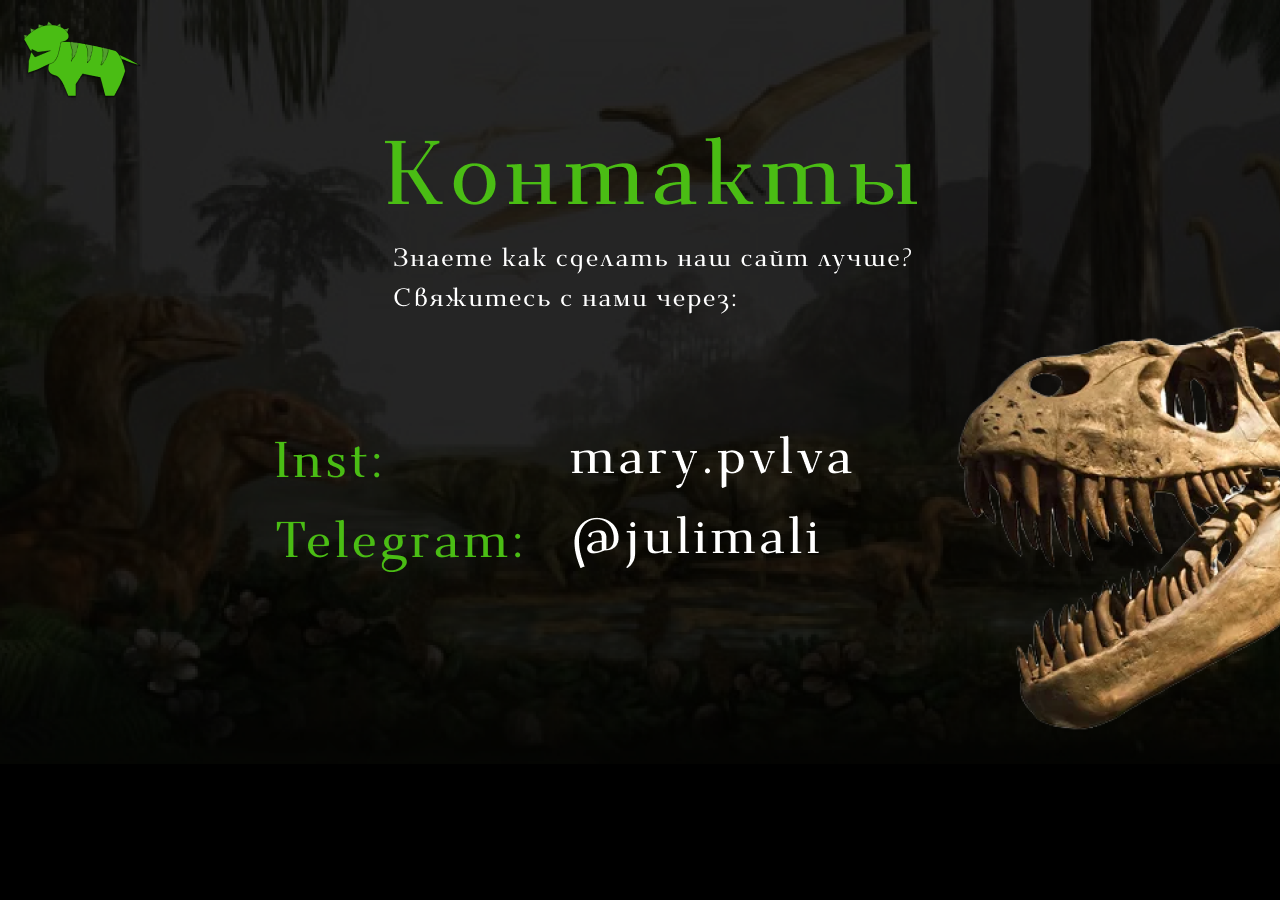
<file: cont.html>
<head>
    <title>Птеродактиль</title>
    <style>
        body {
            background: #000 url(Frame126.png);
            background-attachment: fixed;
            background-repeat: repeat-x;
        }

        .Vector9 {
            background-color: transparent;
            cursor: pointer;
            height: 34px;
            left: 1406px;
            mix-blend-mode: normal;
            pointer-events: auto;
            position: absolute;
            top: 76px;
            transition: all 0.2s ease;
            width: 60px;
            ;
        }

        .Vector9:hover {
            transform: scale(1.1);
        }

    </style>
</head>

<body>
    <a href="index.html"><img class="Vector9" data-id="55:50" src="Vector9.png"></a>
</body>

</html>
</file>
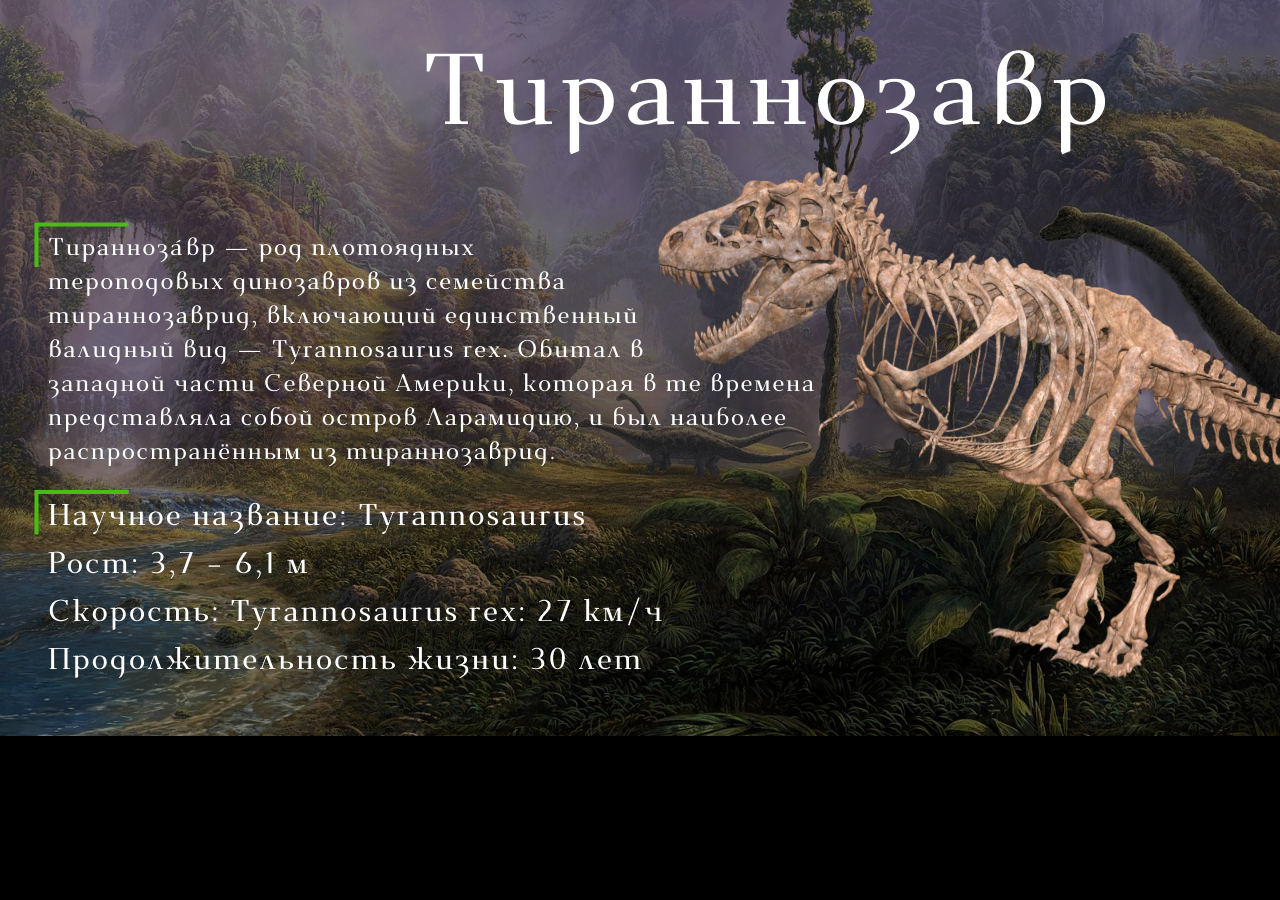
<file: dino1.html>
<!DOCTYPE html>
<html>

<head>
    <title>Тираннозавр</title>
    <style>
        body {
            background: #000 url(Frame116.png);
            background-attachment: fixed;
            background-repeat: repeat-x;
        }

        .Vector9 {
            background-color: transparent;
            cursor: pointer;
            height: 35px;
            left: 1333px;
            mix-blend-mode: normal;
            pointer-events: auto;
            position: absolute;
            top: 603px;
            transition: all 0.2s ease;
            width: 60px;
            ;
        }

        .Vector9:hover {
            transform: scale(1.1);
        }

    </style>
</head>

<body>
    <a href="index.html"><img class="Vector9" data-id="55:50" src="Vector9.png"></a>
</body>

</html>
</file>
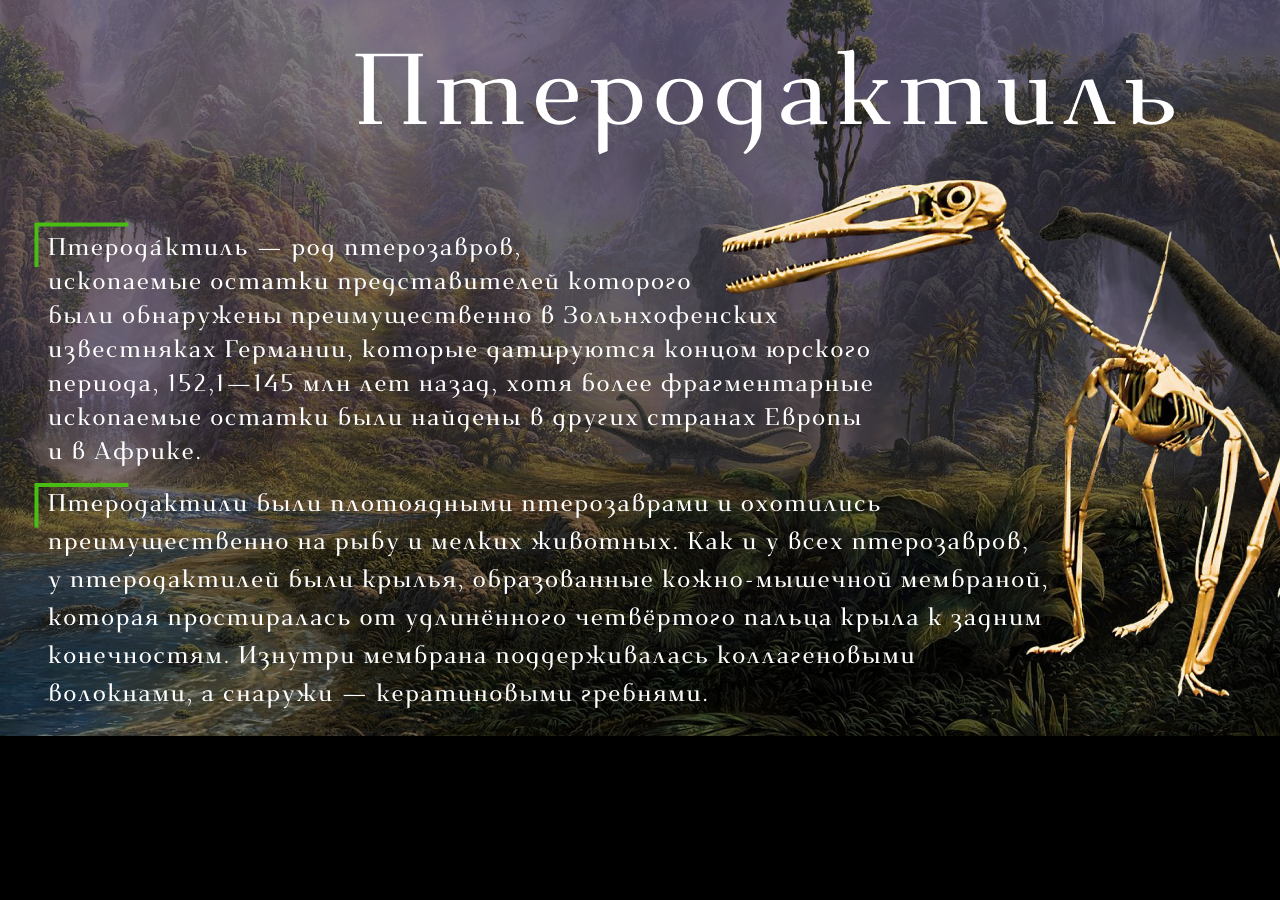
<file: dino2.html>
<!DOCTYPE html>
<html>

<head>
    <title>Птеродактиль</title>
    <style>
        body {
            background: #000 url(Frame118.png);
            background-attachment: fixed;
            background-repeat: repeat-x;
        }

        .Vector9 {
            background-color: transparent;
            cursor: pointer;
            height: 35px;
            left: 1333px;
            mix-blend-mode: normal;
            pointer-events: auto;
            position: absolute;
            top: 603px;
            transition: all 0.2s ease;
            width: 60px;
            ;
        }

        .Vector9:hover {
            transform: scale(1.1);
        }

    </style>
</head>

<body>
    <a href="index.html"><img class="Vector9" data-id="55:50" src="Vector9.png"></a>
</body>

</html>
</file>
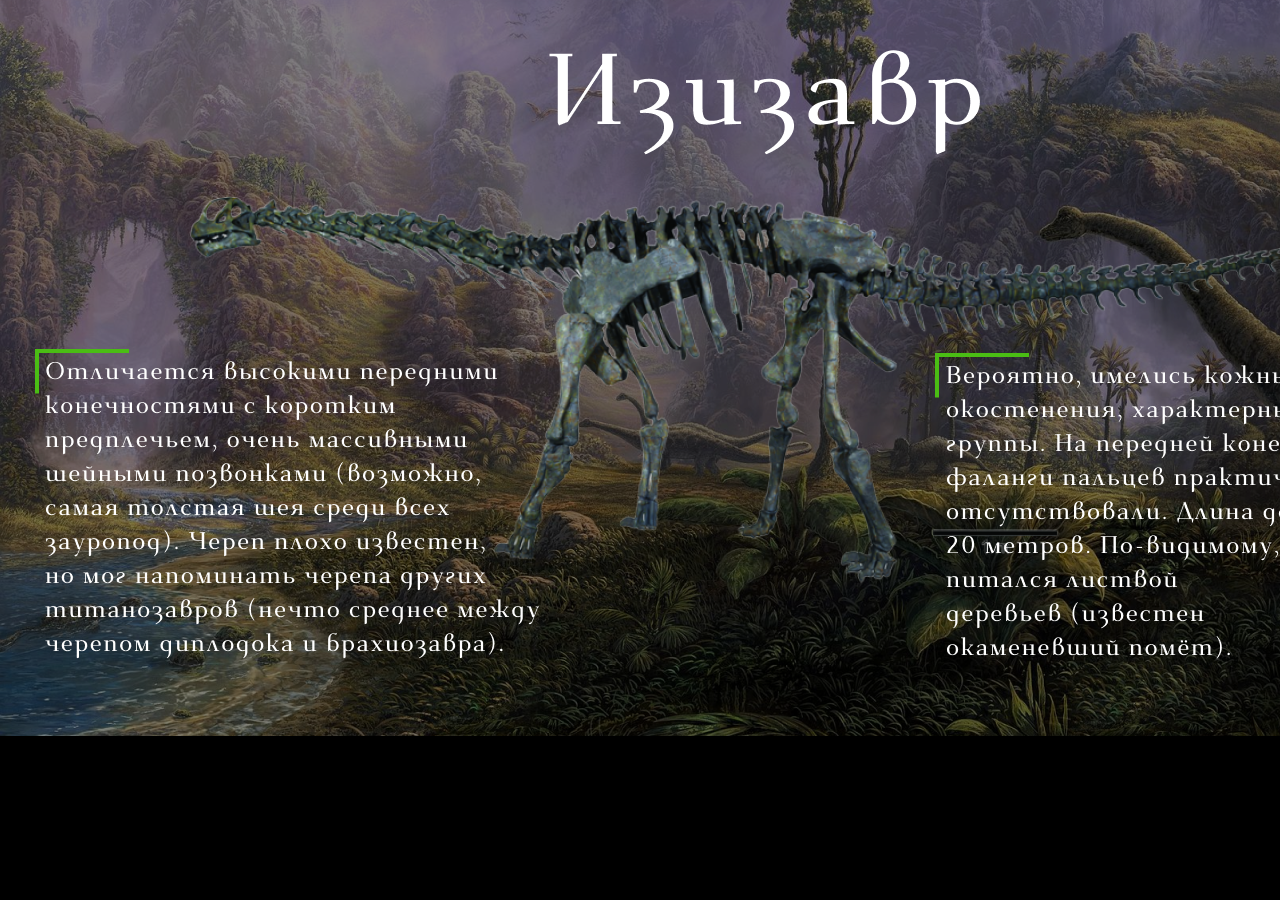
<file: dino3.html>
<!DOCTYPE html>
<html>

<head>
    <title>Птеродактиль</title>
    <style>
        body {
            background: #000 url(Frame119.png);
            background-attachment: fixed;
            background-repeat: repeat-x;
        }

        .Vector9 {
            background-color: transparent;
            cursor: pointer;
            height: 35px;
            left: 1333px;
            mix-blend-mode: normal;
            pointer-events: auto;
            position: absolute;
            top: 603px;
            transition: all 0.2s ease;
            width: 60px;
            ;
        }

        .Vector9:hover {
            transform: scale(1.1);
        }

    </style>
</head>

<body>
    <a href="index.html"><img class="Vector9" data-id="55:50" src="Vector9.png"></a>
</body>

</html>
</file>
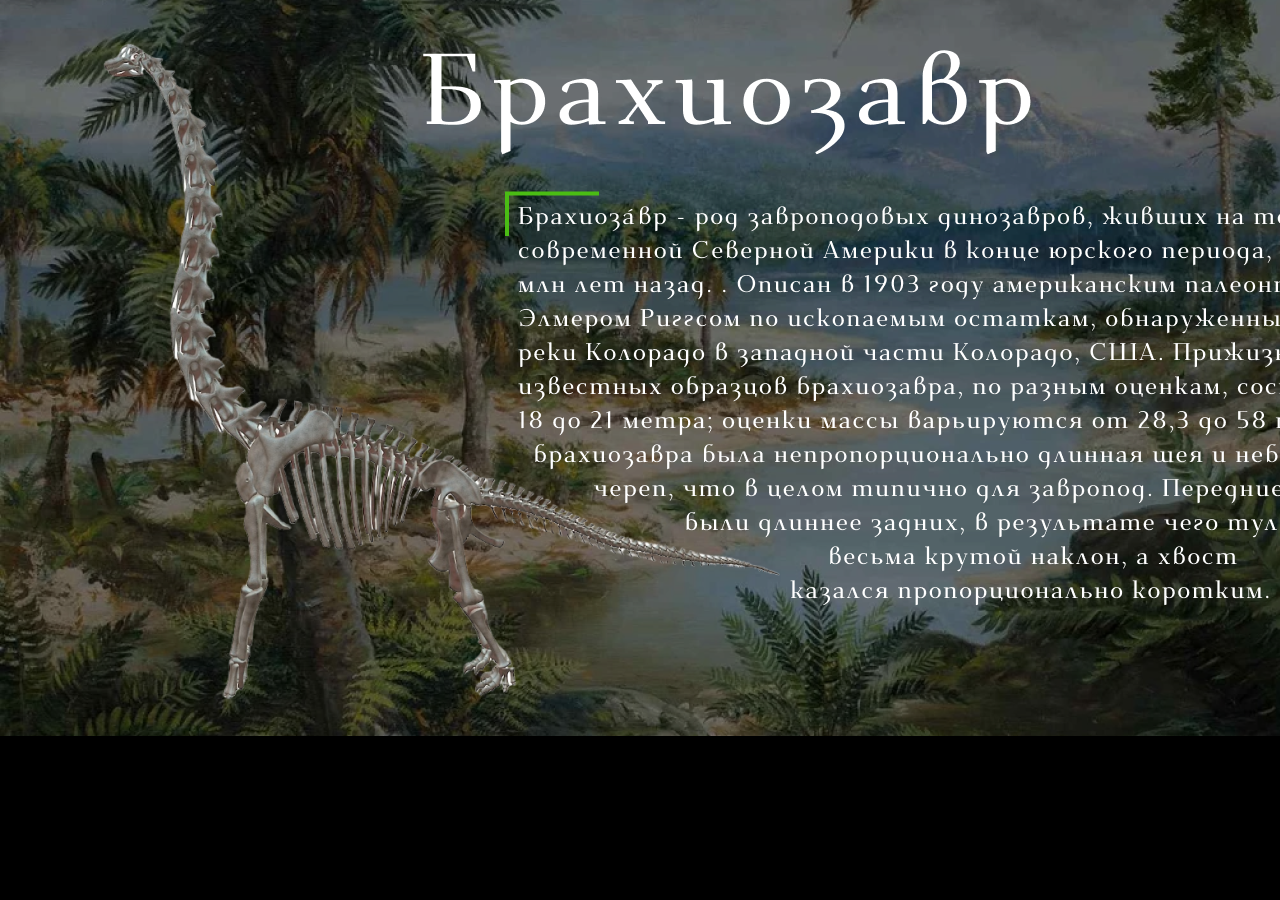
<file: dino4.html>
<head>
    <title>Птеродактиль</title>
    <style>
        body {
            background: #000 url(Frame120.png);
            background-attachment: fixed;
            background-repeat: repeat-x;
        }

        .Vector9 {
            background-color: transparent;
            cursor: pointer;
            height: 35px;
            left: 1333px;
            mix-blend-mode: normal;
            pointer-events: auto;
            position: absolute;
            top: 603px;
            transition: all 0.2s ease;
            width: 60px;
            ;
        }

        .Vector9:hover {
            transform: scale(1.1);
        }

    </style>
</head>

<body>
    <a href="index.html"><img class="Vector9" data-id="55:50" src="Vector9.png"></a>
</body>

</html>
</file>
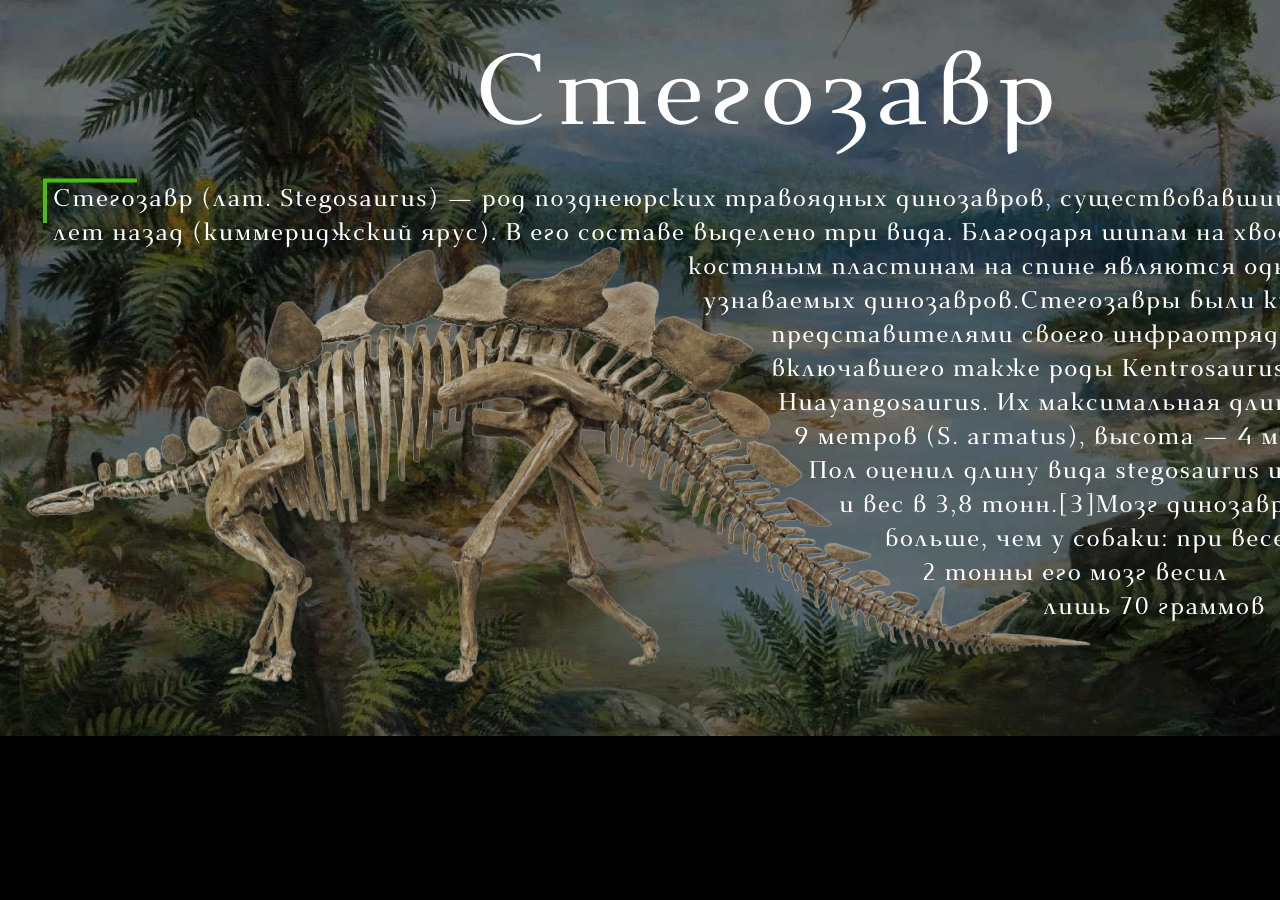
<file: dino5.html>
<!DOCTYPE html>
<html>

<head>
    <title>Стегозавр</title>
    <style>
        body {
            background: #000 url(Frame121.png);
            background-attachment: fixed;
            background-repeat: repeat-x;
        }

        .Vector9 {
            background-color: transparent;
            cursor: pointer;
            height: 35px;
            left: 1333px;
            mix-blend-mode: normal;
            pointer-events: auto;
            position: absolute;
            top: 603px;
            transition: all 0.2s ease;
            width: 60px;
            ;
        }

        .Vector9:hover {
            transform: scale(1.1);
        }

    </style>
</head>

<body>
    <a href="index.html"><img class="Vector9" data-id="55:50" src="Vector9.png"></a>
</body>

</html>
</file>
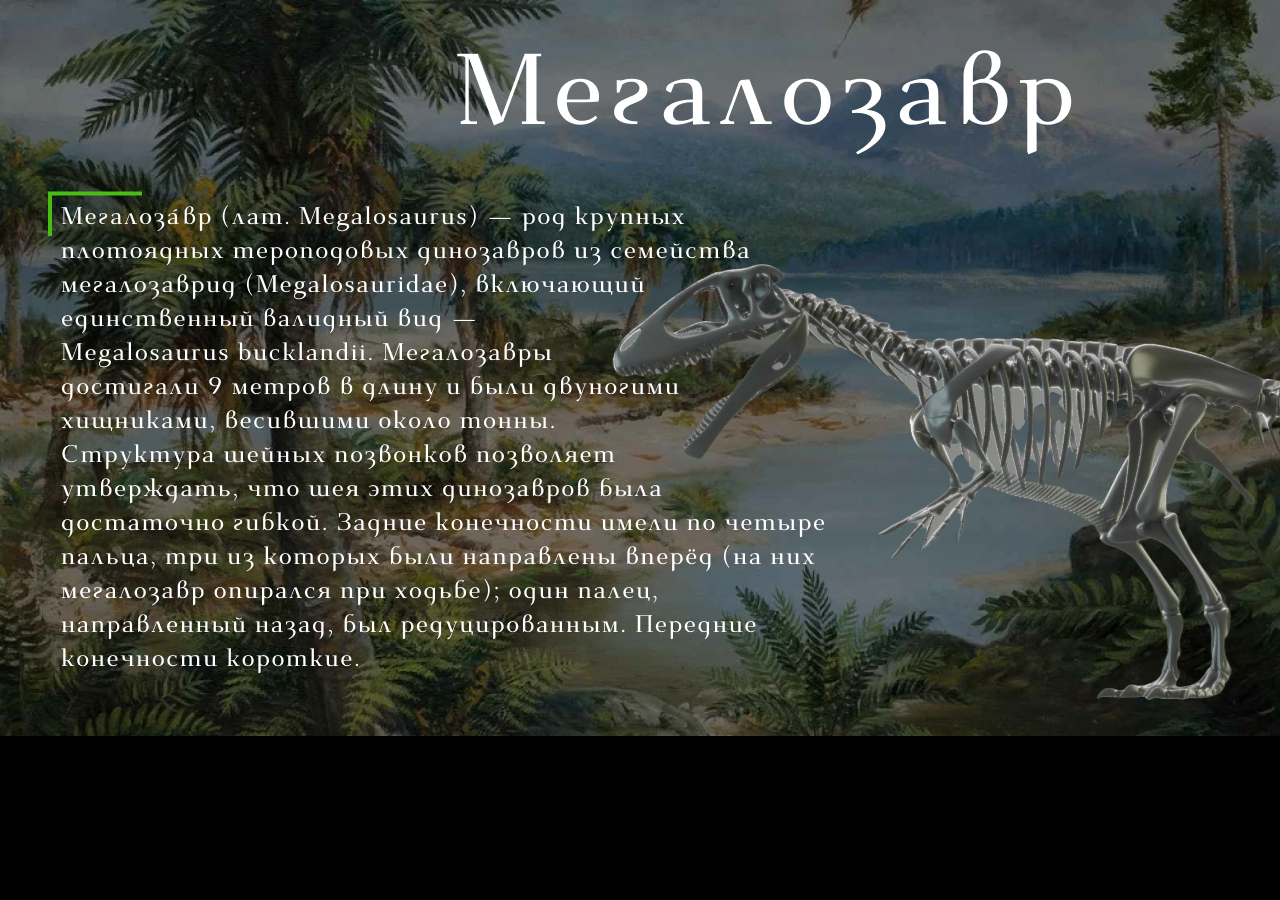
<file: dino6.html>
<!DOCTYPE html>
<html>

<head>
    <title>Мегалозавр</title>
    <style>
        body {
            background: #000 url(Frame122.png);
            background-attachment: fixed;
            background-repeat: repeat-x;
        }

        .Vector9 {
            background-color: transparent;
            cursor: pointer;
            height: 35px;
            left: 1333px;
            mix-blend-mode: normal;
            pointer-events: auto;
            position: absolute;
            top: 603px;
            transition: all 0.2s ease;
            width: 60px;
            ;
        }

        .Vector9:hover {
            transform: scale(1.1);
        }

    </style>
</head>

<body>
    <a href="index.html"><img class="Vector9" data-id="55:50" src="Vector9.png"></a>
</body>

</html>
</file>
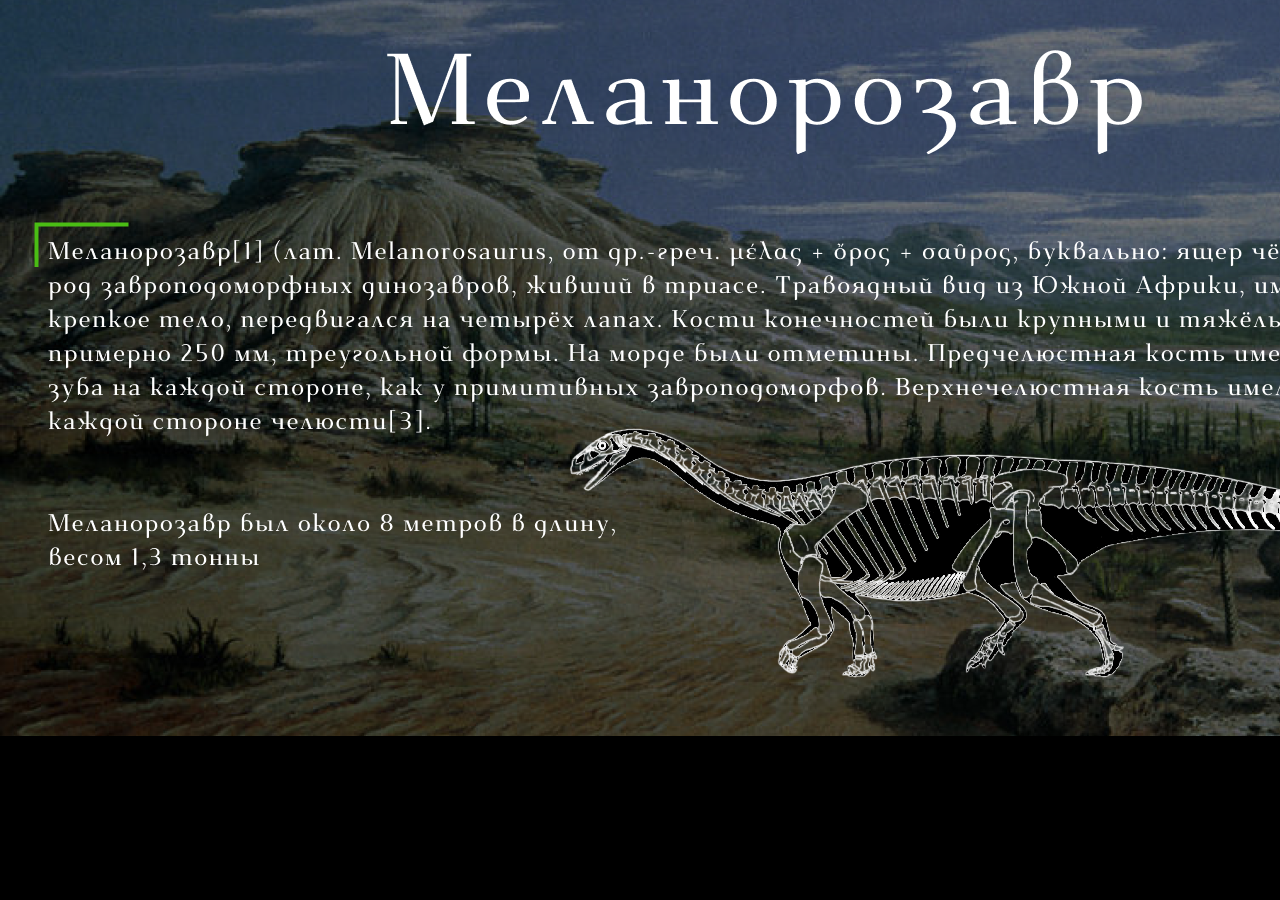
<file: dino7.html>
<!DOCTYPE html>
<html>

<head>
    <title>Меланорозавр</title>
    <style>
        body {
            background: #000 url(Frame123.png);
            background-attachment: fixed;
            background-repeat: repeat-x;
        }

        .Vector9 {
            background-color: transparent;
            cursor: pointer;
            height: 35px;
            left: 1333px;
            mix-blend-mode: normal;
            pointer-events: auto;
            position: absolute;
            top: 603px;
            transition: all 0.2s ease;
            width: 60px;
            ;
        }

        .Vector9:hover {
            transform: scale(1.1);
        }

    </style>
</head>

<body>
    <a href="index.html"><img class="Vector9" data-id="55:50" src="Vector9.png"></a>
</body>

</html>
</file>
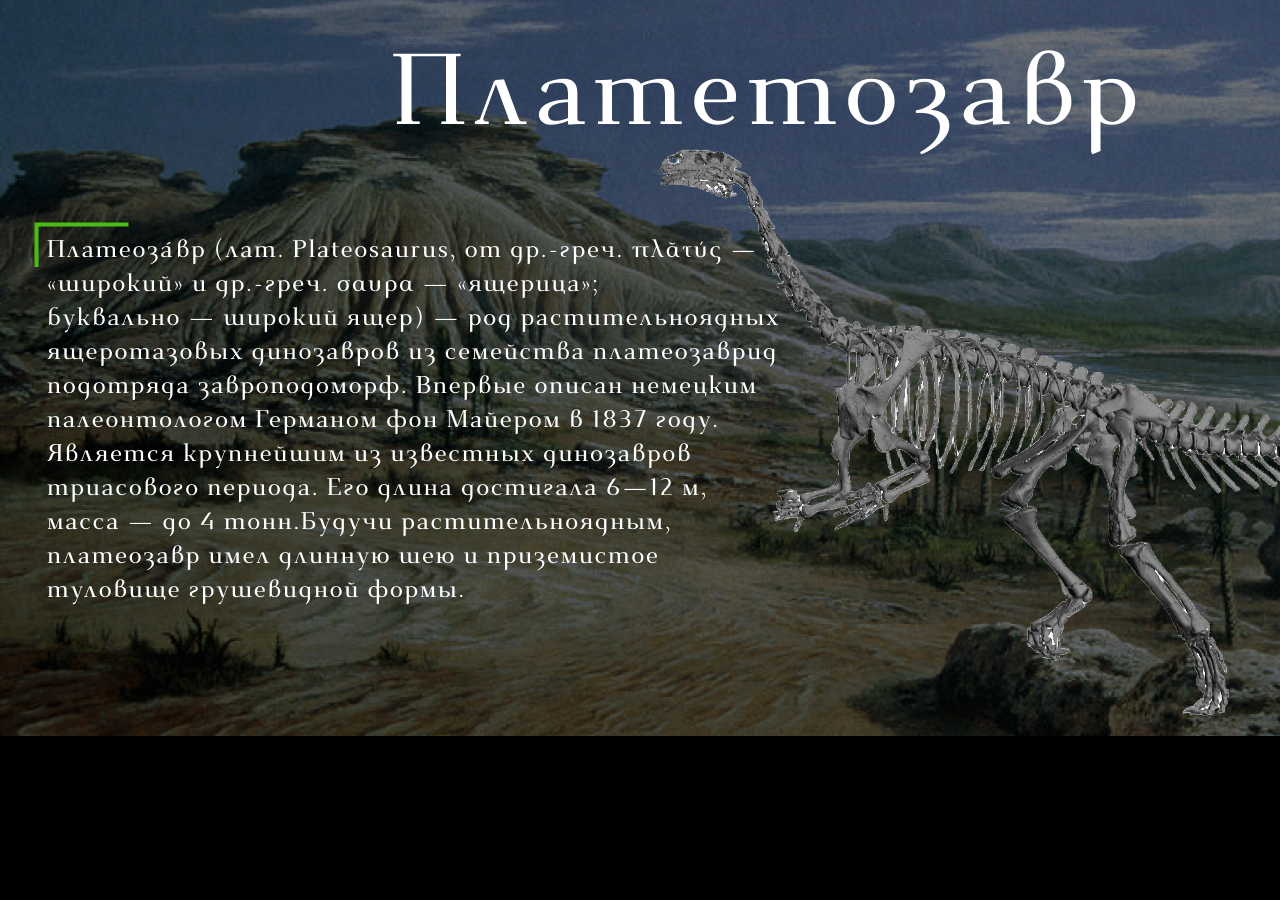
<file: dino8.html>
<!DOCTYPE html>
<html>

<head>
    <title>Платеозавр</title>
    <style>
        body {
            background: #000 url(Frame124.png);
            background-attachment: fixed;
            background-repeat: repeat-x;
        }

        .Vector9 {
            background-color: transparent;
            cursor: pointer;
            height: 35px;
            left: 1333px;
            mix-blend-mode: normal;
            pointer-events: auto;
            position: absolute;
            top: 603px;
            transition: all 0.2s ease;
            width: 60px;
            ;
        }

        .Vector9:hover {
            transform: scale(1.1);
        }

    </style>
</head>

<body>
    <a href="index.html"><img class="Vector9" data-id="55:50" src="Vector9.png"></a>
</body>

</html>
</file>
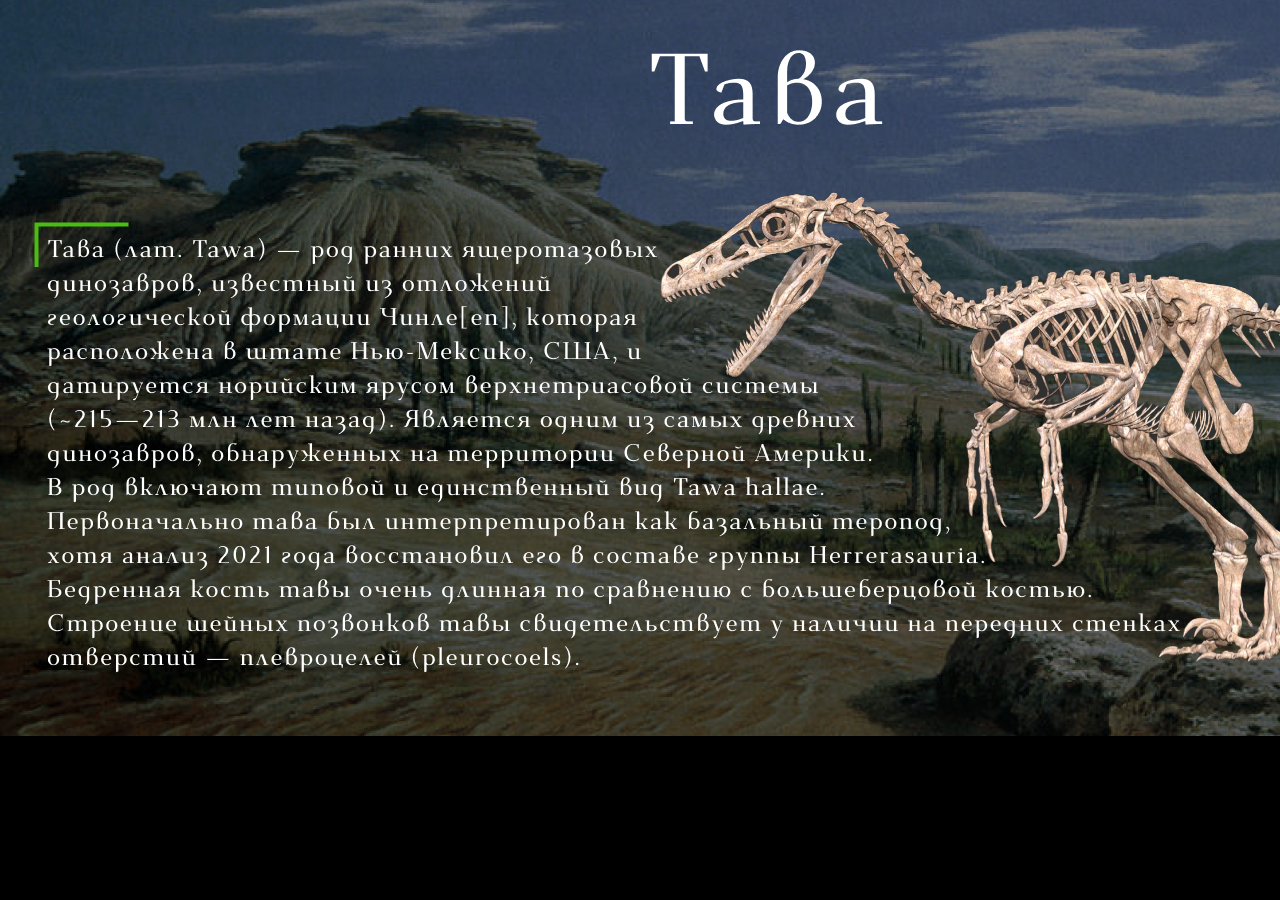
<file: dino9.html>
<!DOCTYPE html>
<html>

<head>
    <title>Тава</title>
    <style>
        body {
            background: #000 url(Frame125.png);
            background-attachment: fixed;
            background-repeat: repeat-x;
        }

        .Vector9 {
            background-color: transparent;
            cursor: pointer;
            height: 35px;
            left: 1333px;
            mix-blend-mode: normal;
            pointer-events: auto;
            position: absolute;
            top: 603px;
            transition: all 0.2s ease;
            width: 60px;
            ;
        }

        .Vector9:hover {
            transform: scale(1.1);
        }

    </style>
</head>

<body>
    <a href="index.html"><img class="Vector9" data-id="55:50" src="Vector9.png"></a>
</body>

</html>
</file>
